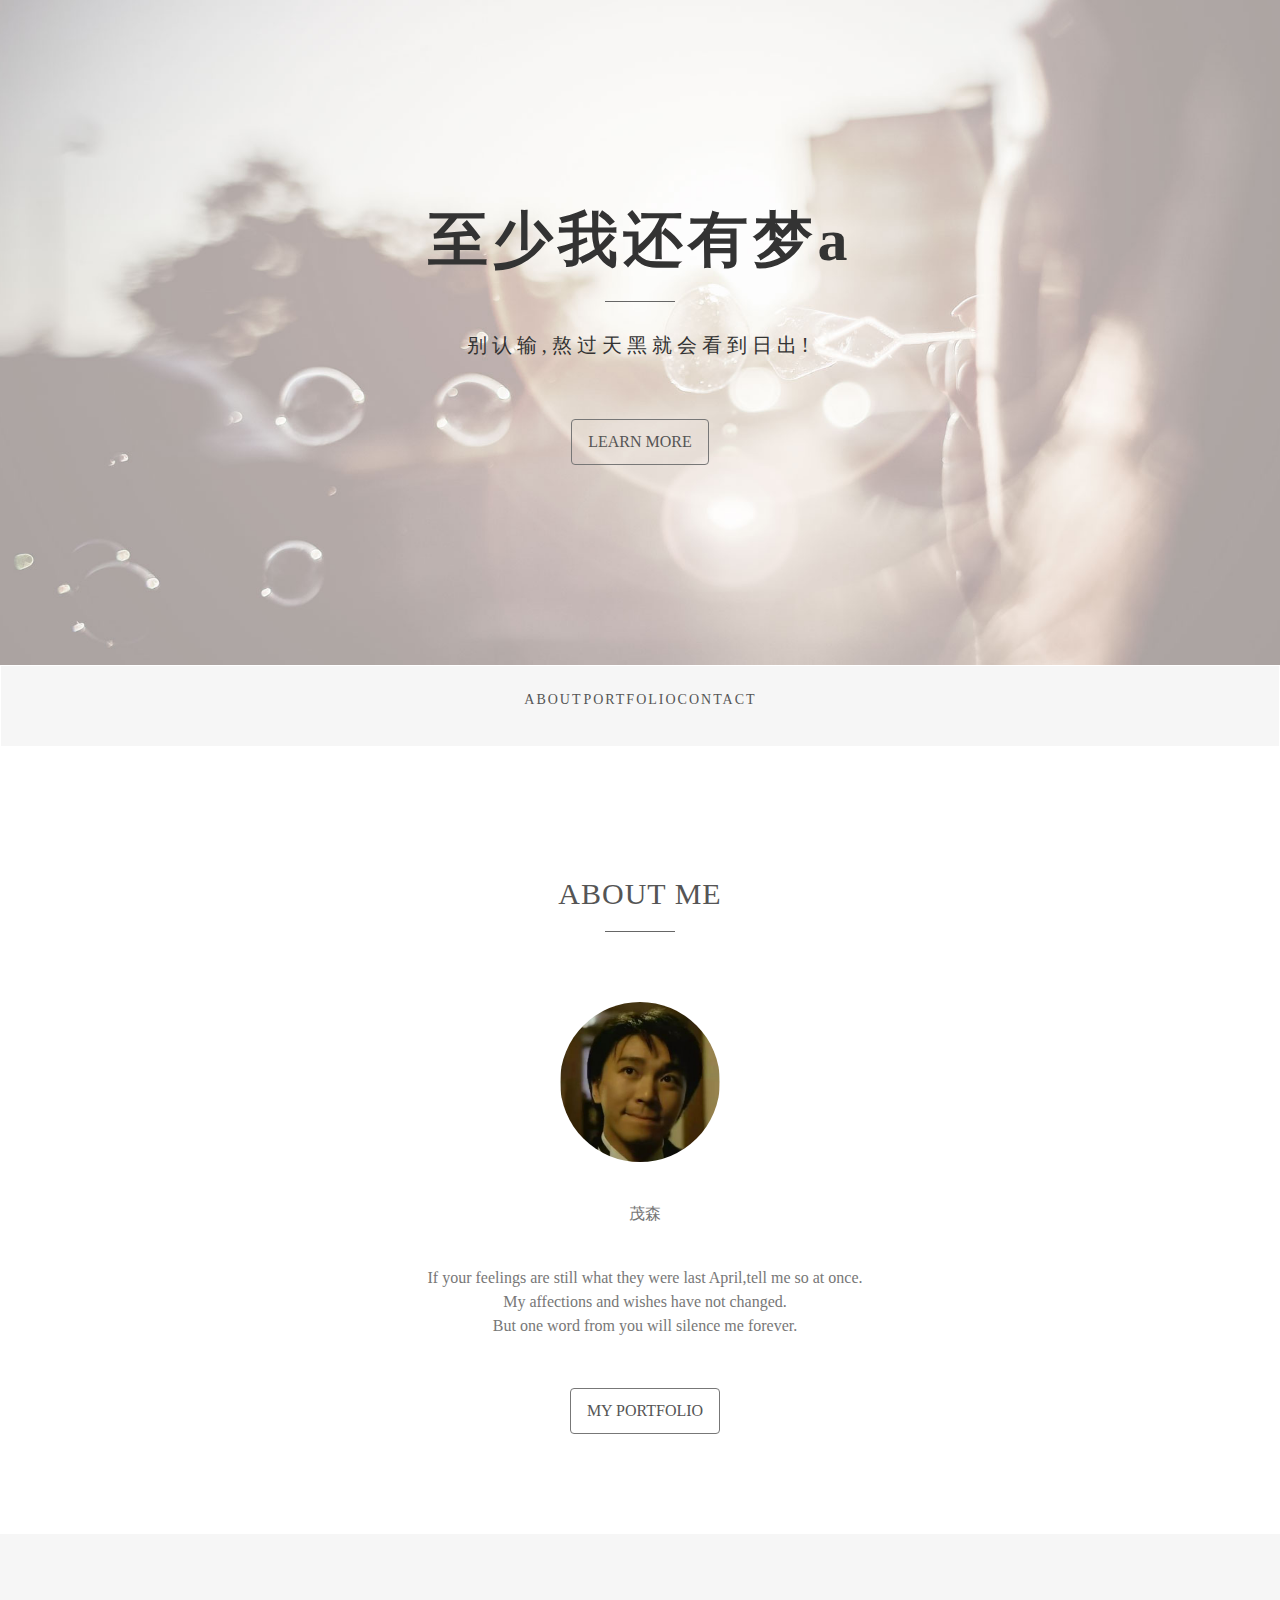
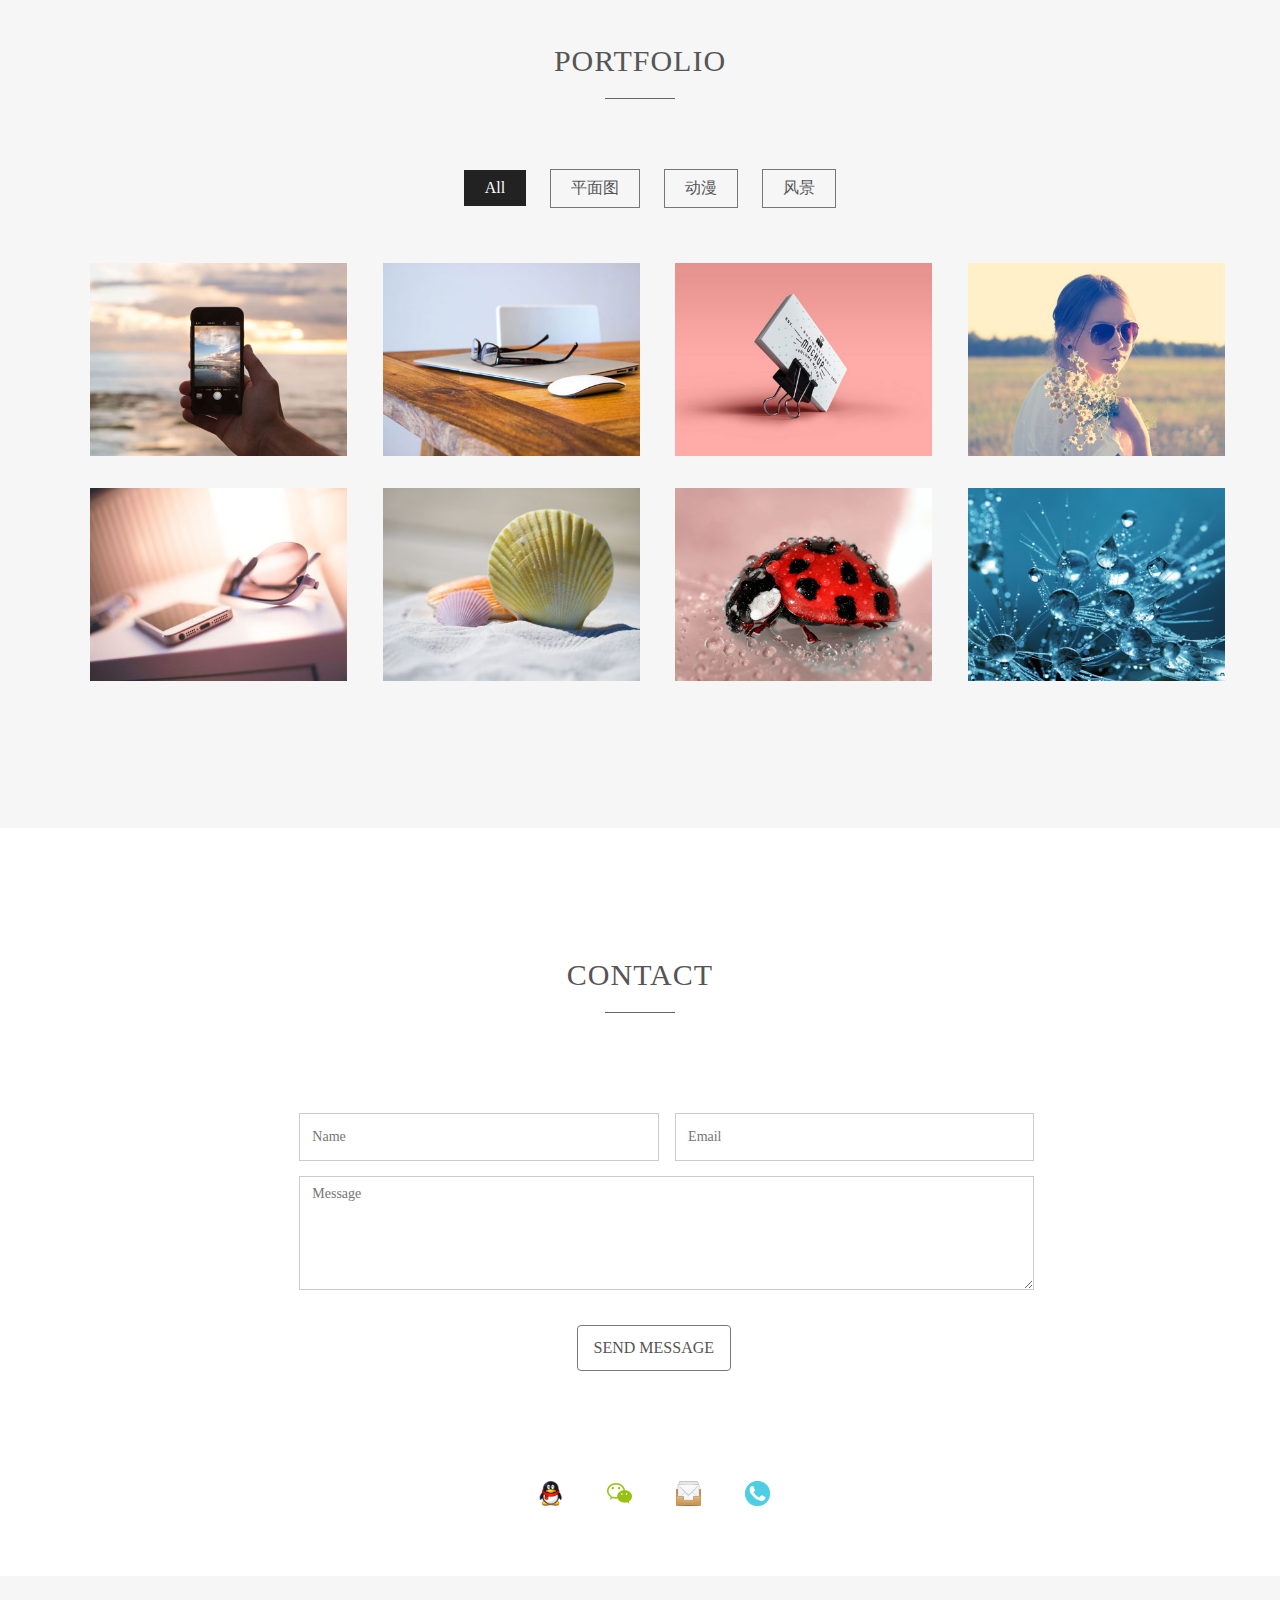
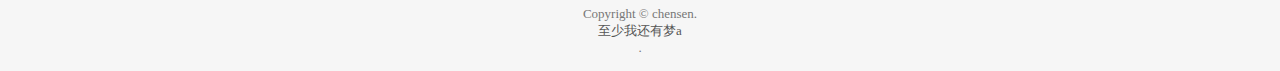
<file: index.html>
<!DOCTYPE html>
<html>
	<head>
		<meta charset="utf-8" />
		<title>至少我还有梦a</title>
		<meta name="keywords" content="森"
		<meta name="description" content="森">
		<meta name="author" content="chensen">
		
		<link rel="stylesheet" type="text/css" href="css/index/style.css" />
	</head>
	<body>
		<!-- Header -->
		<header id="header">
		  <div class="intro">
		    <div class="container">
		        <div class="intro-text">
		          <h1>至少我还有梦a</h1>
		          <hr/>
		          <p>别认输,熬过天黑就会看到日出!</p>
		          <a href="python基础.md" class="btn">Learn More</a> 
		        </div>
		    </div>
		  </div>
		</header>
		
		<div id="nav">
		  <nav class="navbar">
		    <div class="container">
		      <div class="navbar-header">
		        <button hidden="hidden" type="button" >三 </button>
		      </div>
		      <div class="navbar-body">
		        <ul class="navbar-nav">
		          <li> <a onclick="tiaozhuan();" href="#about">About</a> </li>
		          <li> <a href="#portfolio">Portfolio</a> </li>
		          <li> <a href="#contact">Contact</a> </li>
		        </ul>
		      </div>
		    </div>
		  </nav>
		</div>
		
		<div id="about">
		  <div class="container">
		    <div class="section-title text-center">
		      <h2>About Me</h2>
		      <hr/>
		    </div>
		    <div class="section-content">
		      <div class="text-center">
		      	<img src="img/index/aboutme.png">
		      </div>

		        <div class="about-text">
		          <p>茂森</p>
		          <p>If your feelings are still what they were last April,tell me so at once. <br/>
						My affections and wishes have not changed. <br/>
						But one word from you will silence me forever.</p>
		          <a href="#portfolio" class="btn">My Portfolio</a> 
		        </div>
		    </div>
		  </div>
		</div>
		
		<div id="portfolio">
		  	<div class="container">
		    	<div class="section-title text-center center">
			      	<h2>Portfolio</h2>
			      	<hr/>
		    	</div>
		    	<div class="categories">
				    <ol class="type">
				        <li><a href="#" class="active">All</a></li>
				        <li><a href="#" >平面图</a></li>
				        <li><a href="#" >动漫</a></li>
				        <li><a href="#" >风景</a></li>
				    </ol>
		     		<div class="clearfix"></div>
		    	</div>
				<div class="portfolio-items">
			          <div class="portfolio-item">
			            <div class="hover-bg"> 
			            	<a href="img/index/portfolio/01-large.jpg" title="Project Title"  >
			              		<div class="hover-text">
			                		<h4>图片</h4>
			              		</div>
			              		<img src="img/index/portfolio/01-small.jpg" class="img-1" alt="Project Title"> 
			            	</a> 
			            </div>
			          </div>
			          
			          <div class="portfolio-item">
			            <div class="hover-bg"> 
			            	<a href="img/index/portfolio/02-large.jpg" title="Project Title"  >
			              		<div class="hover-text">
			                		<h4>图片</h4>
			              		</div>
			              		<img src="img/index/portfolio/02-small.jpg" class="img-1" alt="Project Title"> 
			            	</a> 
			            </div>
			          </div>
			          
			          <div class="portfolio-item">
			            <div class="hover-bg"> 
			            	<a href="img/index/portfolio/03-large.jpg" title="Project Title"  >
			              		<div class="hover-text">
			                		<h4>图片</h4>
			              		</div>
			              		<img src="img/index/portfolio/03-small.jpg" class="img-1" alt="Project Title"> 
			            	</a> 
			            </div>
			          </div>
			          
			          <div class="portfolio-item">
			            <div class="hover-bg"> 
			            	<a href="img/index/portfolio/04-large.jpg" title="Project Title"  >
			              		<div class="hover-text">
			                		<h4>图片</h4>
			              		</div>
			              		<img src="img/index/portfolio/04-small.jpg" class="img-1" alt="Project Title"> 
			            	</a> 
			            </div>
			          </div>
			          
			          <div class="portfolio-item">
			            <div class="hover-bg"> 
			            	<a href="img/index/portfolio/05-large.jpg" title="Project Title"  >
			              		<div class="hover-text">
			                		<h4>图片</h4>
			              		</div>
			              		<img src="img/index/portfolio/05-small.jpg" class="img-1" alt="Project Title"> 
			            	</a> 
			            </div>
			          </div>
			          
			          <div class="portfolio-item">
			            <div class="hover-bg"> 
			            	<a href="img/index/portfolio/06-large.jpg" title="Project Title"  >
			              		<div class="hover-text">
			                		<h4>图片</h4>
			              		</div>
			              		<img src="img/index/portfolio/06-small.jpg" class="img-1" alt="Project Title"> 
			            	</a> 
			            </div>
			          </div>
			          
			          <div class="portfolio-item">
			            <div class="hover-bg"> 
			            	<a href="img/index/portfolio/07-large.jpg" title="Project Title"  >
			              		<div class="hover-text">
			                		<h4>图片</h4>
			              		</div>
			              		<img src="img/index/portfolio/07-small.jpg" class="img-1" alt="Project Title"> 
			            	</a> 
			            </div>
			          </div>
			          
			          <div class="portfolio-item">
			            <div class="hover-bg"> 
			            	<a href="img/index/portfolio/08-large.jpg" title="Project Title"  >
			              		<div class="hover-text">
			                		<h4>图片</h4>
			              		</div>
			              		<img src="img/index/portfolio/08-small.jpg" class="img-1" alt="Project Title"> 
			            	</a> 
			            </div>
			          </div>
				</div>
		  	
		  	</div>
		</div>
		
		<div id="contact" class="text-center">
		  <div class="container">
		    <div class="section-title">
		      <h2>CONTACT</h2>
		      <hr/>
		    </div>
		    <div class="section-content">
		      <form name="sentMessage" id="contactForm" novalidate>
		        <div class="row">
		          <div class="col1 form-group">
		            
		              <input type="text" id="name" class="form-control" placeholder="Name" required="required">
		              <p class="help-block text-danger"></p>
		            
		          </div>
		          <div class="col1 col2">
		         
		              <input type="email" id="email" class="form-control" placeholder="Email" required="required">
		              <p class="help-block text-danger"></p>
		           
		          </div>
		        </div>
		        <div class="form-group">
		          <textarea name="message" id="message"  class="form-control" rows="4" placeholder="Message" required ></textarea>
		          <p class="help"></p>
		        </div>
		        <div id="success"></div>
		        <button type="submit" class="btn">Send Message</button>
		      </form>
		      <div class="lianxi">
		        <ul>
		          <li><a target="_blank" href="http://wpa.qq.com/msgrd?v=3&uin=1439071609&site=qq&menu=yes"  alt="点击这里给我发消息" title="点击这里给我发消息"><img class="icon" src="img/index/icon/qq.png" /></a></li>
		          <li><a href="#"><img class="icon" src="img/index/icon/wechat.png" /></i></a></li>
		          <li><a href="mailto:1439071609@qq.com"><img class="icon" src="img/index/icon/mail.png" /></i></a></li>
		          <li><a href="#"><img class="icon" src="img/index/icon/phone.png" /></a></li>
		        </ul>
		      </div>
		    </div>
		  </div>
		</div>

		<div id="footer">
		  <div class="text-center">
		    <div class="fnav">
		      <p>Copyright &copy; chensen. <a href="#">至少我还有梦a</a>. </p>
		    </div>
		  </div>
		</div>

	</body>
</html>
</file>
<file: css/index/style.css>
*{
	margin: 0;
	padding: 0;
}
body, html {
	color: #777;
	width: 100% !important;
	height: 100% !important;
}

h2 {
	margin: 0 0 20px 0;
	color: #555;
	text-transform: uppercase;
	letter-spacing: 1px;
	font-weight: 400;
	font-size: 30px;
}

ul, ol {
	list-style: none;
	padding: 0;
	margin-top: 0;
    margin-bottom: 10px;
}

hr {
    height: 1px;
    width: 70px;
    text-align: center;
    position: relative;
    background: #666;
    margin: 0 auto;
    margin-bottom: 30px;
    border: 0;
}

a {
	color: #555;
	text-decoration: none;
}

a:hover, a:focus {
	color: #000;
	text-decoration: none;
}
.btn{
	font-size: 16px;
    font-weight: normal;
    line-height: 1.5;
    text-align: center;
    white-space: nowrap;
    vertical-align: middle;
    text-transform: uppercase;
    color: #555;
    
    display: inline-block;
   	padding: 10px 16px;
    margin-bottom: 0;
    margin-top: 20px;
    
    cursor: pointer;
    
    background-image: none;
    background-color: transparent;
    
    border: 1px solid #777;
    border-radius: 4px;

}

.btn:hover{
	color: #fff;
	background-color: #121d1f;
	border-color: #121d1f;
}
.btn:active{
	background-image: none;
	outline: 0;
	box-shadow: none;
}

.icon{
	width: 25px;
}
.text-center {
    text-align: center;
}

.section-title {
	padding: 10px 0 40px 0;
}

.container{
	padding-right: 15px;
    padding-left: 15px;
    margin-right: auto;
    margin-left: auto;
}

.intro {
	display: table;
	width: 100%;
	padding: 0;
	text-align: center;
	color: #333;
	background: url(../../img/index/intro-bg.jpg) no-repeat center top;
	background-color: #e5e5e5;
	background-size: cover;
}

.intro h1 {
	font-size: 60px;
	font-weight: 600;
	letter-spacing: 5px;
	margin-bottom: 20px;
	color: #333;
}
.intro p {
	font-size: 20px;
	margin-bottom: 40px;
	margin-top: 20px;
	letter-spacing: 5px;
}

header .intro-text {
	padding-top: 200px;
	padding-bottom: 200px;
}

#nav {
	z-index: 9999;
	position: relative;
    min-height: 50px;
    border: 1px solid transparent;
}
.navbar {
	background-color: #f6f6f6;
	height: 60px;
	font-size: 14px;
	padding: 10px 0;
}

.navbar .navbar-body {
    text-align: center;
}

.navbar .navbar-nav {
    display: inline-block;
    float: none;
}

.navbar-nav li {
    float: left;

    display: block;
}

.navbar .navbar-nav li a {
	margin: 0 60px;
	text-transform: uppercase;
	letter-spacing: 2px;

}

#about {
	padding: 120px 0 0 0;
	margin-bottom: 100px;
}
#about .about-text {
	margin-left: 10px;
	text-align: center;
	
}
#about img {
	border-radius: 50%;
	width: 160px;
	height: 160px;
	display: inline-block;
	border: 0;
}
#about p {
	margin-top: 40px;
	margin-bottom: 30px;
	line-height: 24px;
}

#portfolio {
	padding: 100px 0;
	padding-bottom: 80px;
	background: #f6f6f6;
}

.categories {
	padding-bottom: 30px;
	text-align: center;
}


ol.type li {
	display: inline-block;
	margin-left: 20px;
}
ol.type li a {
	display: inline-block;
	border: 1px solid #777;
	color: #555;
	padding: 8px 20px;
}
ol.type li a.active {
	background: #222;
	border: 1px solid #222;
	color: #fff;
}
ol.type li a:hover {
	background: #222;
	border: 1px solid #222;
	color: #fff;
}

.container{
	padding-right: 15px;
    padding-left: 15px;
    margin-right: auto;
    margin-left: auto;
   	width: 1170px;
}

.portfolio-items{
	position: relative;
    overflow: hidden;
    /*height: 675px;*/
   	height:500px;
   	
}
.portfolio-item{
	margin: 15px 0;
	margin-left: 3%;
	float: left;
	width: 22%;
	overflow: hidden;
	-webkit-transition: all 0.5s ease-out;
    -moz-transition: all 0.5s ease-out;
    -ms-transition: all 0.5s ease-out;
    -o-transition: all 0.5s ease-out;
    transition: all 0.5s ease-out;

}
.portfolio-item:hover {
	-webkit-transform: scale(1.1);
	-moz-transform: scale(1.1);
	-ms-transform: scale(1.1);
	-o-transform: scale(1.1);
	transform: scale(1.1);
}
.portfolio-items:first-child{
	margin-left: 0px;
}
.portfolio-item .hover-bg {
    height: 195px;
    overflow: hidden;
    position: relative;
}
.hover-bg .hover-text {
	position: absolute;
    text-align: center;
    margin: 0 auto;
    color: #ffffff;
    background: rgba(0, 0, 0, 0.66);
    padding: 35% 0 0 0;
    height: 100%;
    width: 100%;
    opacity: 0;
    transition: all 0.5s;
}
.hover-bg .hover-text>h4 {
	opacity: 0;
	color: #fff;
	-webkit-transform: translateY(100%);
	transform: translateY(100%);
	transition: all 1s;
}
.hover-bg:hover .hover-text>h4 {
	opacity: 1;
	-webkit-backface-visibility: hidden;
	-webkit-transform: translateY(0);
	transform: translateY(0);
}
.hover-bg:hover .hover-text {
	opacity: 1;
	transition: all 1s ease-in-out;
}
img{
	vertical-align: middle;
	border: 0;
}
.img-1{
	display: block;
	max-width: 100%;
    height: auto;
}

*:before, *:after {
    box-sizing: border-box;
    display: table;
    content: " ";
}

#contact {
	padding: 120px 0 60px 0;
}

#contact .section-content{
	position: relative;
    min-height: 1px;
    padding-right: 15px;
    padding-left: 15px;
    
    width: 60.6%;
    margin-left: 19.6%;
}

#contact form {
	padding: 30px 0;
}

.col1{
	float: left;
	position: relative;
    min-height: 1px;
    box-sizing: content-box;
    width: 47%;
    margin-bottom: 15px;
}

.col2{
	margin-left: 6%;
}

.form-group {
    margin-bottom: 15px;
}

input, button, textarea {
    font-family: inherit;
    font-size: inherit;
    line-height: inherit;
}

#contact .form-control {
	display: block;
	width: 100%;
	height: 34px;
	
	padding: 6px 12px;
	font-size: 14px;
	line-height: 1.5;
	color: #555;
	
	background-color: rgba(255,255,255,0.8);
	background-image: none;
	
	border: 1px solid #ccc;
	border-radius: 0;

}
textarea.form-control#message{
	height: 100px;
}

#contact .lianxi {
    margin-top: 80px;
}

#contact .lianxi ul li {
    display: inline-block;
    margin: 0 20px;
}

#footer {
	background: #f6f6f6;
	color: #777;
	padding: 30px 0 15px 0;
}
#footer p {
	font-size: 13px;
}
#footer a {
	color: #555;
}
#footer a:hover {
	color: #000;
}
</file>
